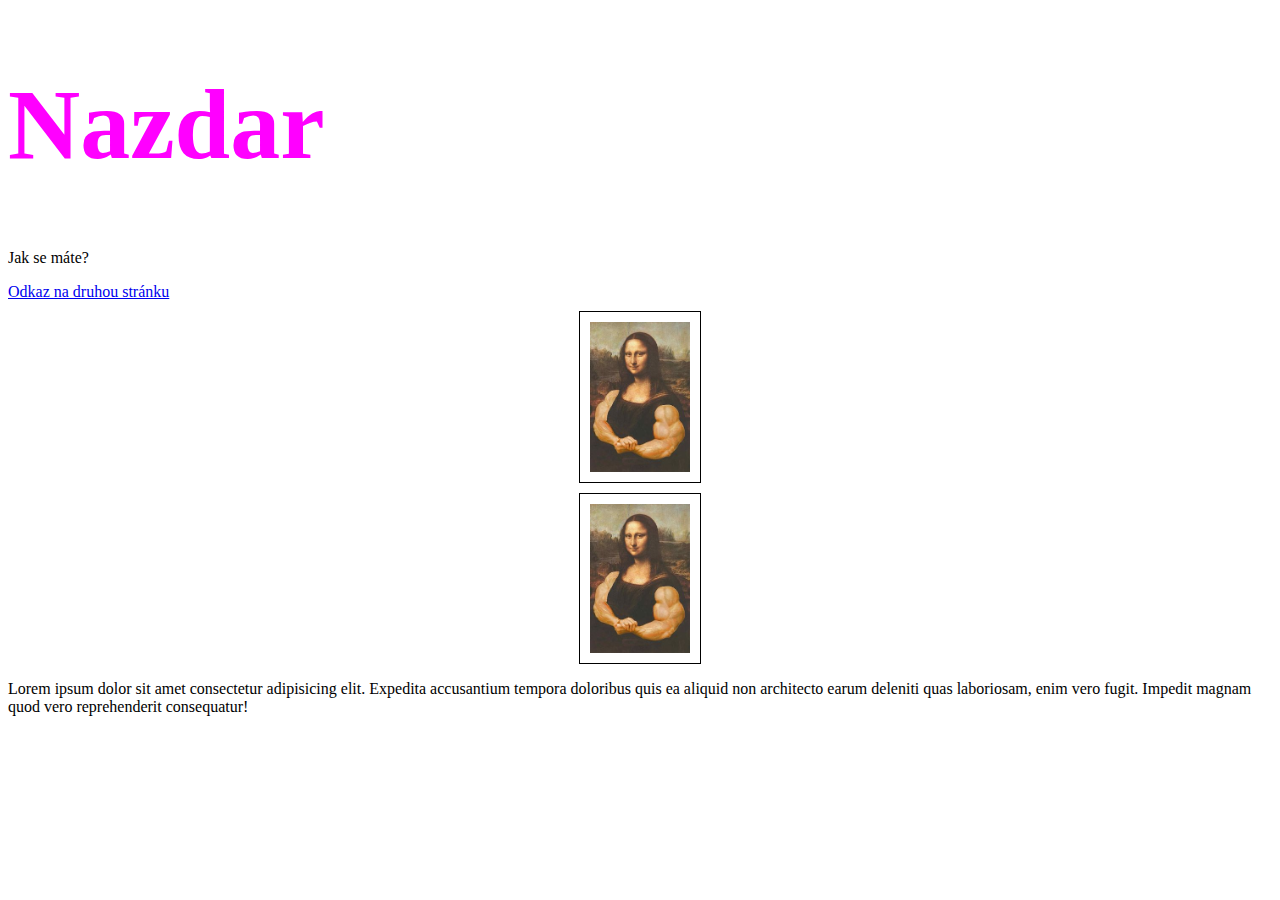
<file: WebPageSet_1/index.html>
<!DOCTYPE html>
<html lang="en">
<head>
    <meta charset="UTF-8">
    <meta content="IE=edge" http-equiv="X-UA-Compatible">
    <meta content="width=device-width, initial-scale=1.0" name="viewport">
    <title>HTML learning</title>

    <link href="index.css" rel="stylesheet">

    <script>
        // alert("Reloaded")
    </script>
</head>
<body>
<h1>Nazdar</h1>

<p>Jak se máte?</p>

<a href="dva.html">Odkaz na druhou stránku</a>

<img alt="mona hlíza" src="mona_hliza.jpg">
<img alt="mona hlíza" src="mona_hliza.jpg">


<p>Lorem ipsum dolor sit amet consectetur adipisicing elit. Expedita accusantium tempora doloribus quis ea aliquid non
    architecto earum deleniti quas laboriosam, enim vero fugit. Impedit magnam quod vero reprehenderit consequatur!</p>
</body>
</html>
</file>
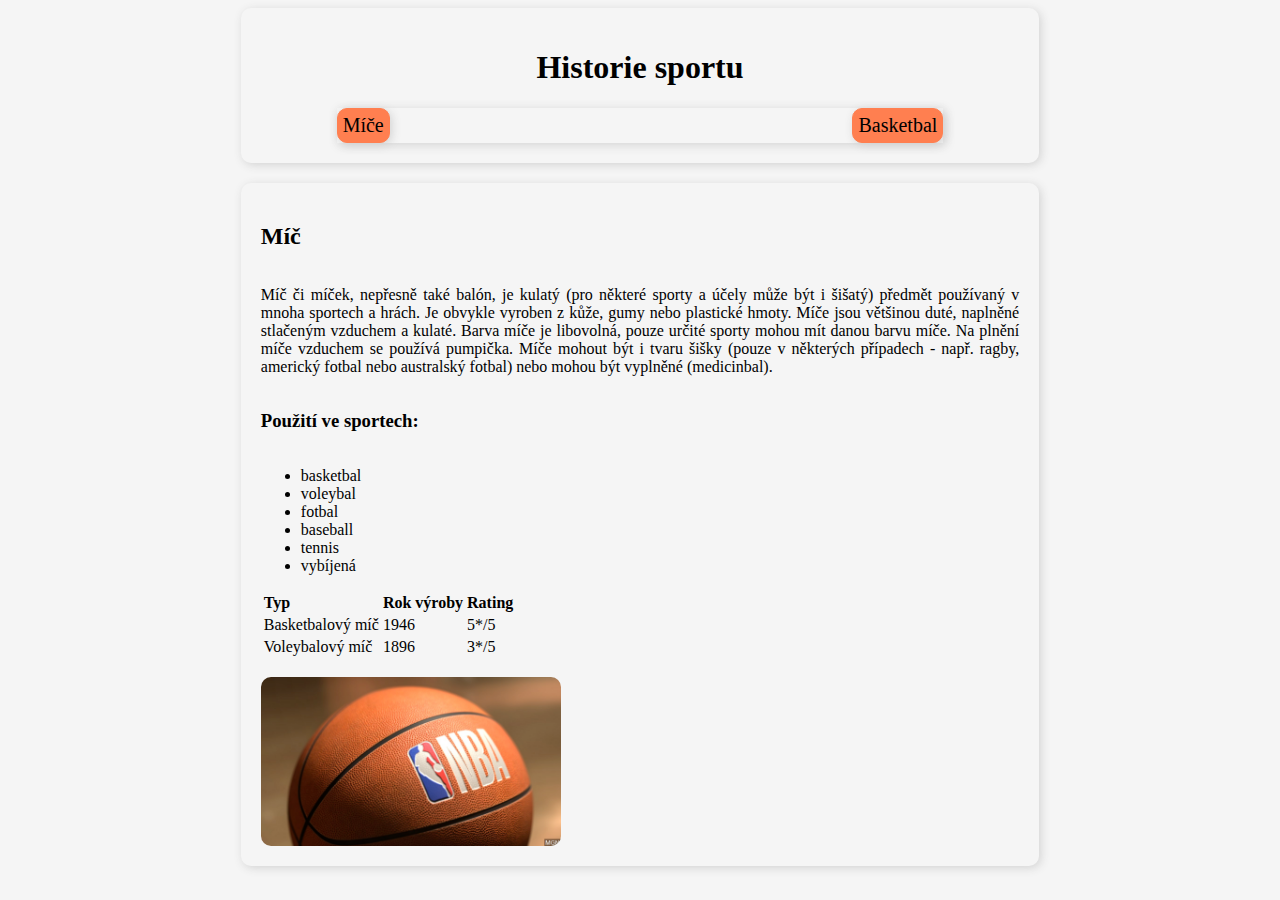
<file: WebPageSet_2/index.html>
<!DOCTYPE html>
<html lang="en">
<head>
    <meta charset="UTF-8">
    <title>WebPageSet_2</title>
    <link rel="stylesheet" href="css/style.css">
</head>
<body>

<div class="navSection">
    <h1>Historie sportu</h1>
    <div class="nav">
        <a href="index.html">Míče</a>
        <a href="druhy.html">Basketbal</a>
    </div>
</div>

<div class="section">
    <h2>Míč</h2>
    <p>
        Míč či míček, nepřesně také balón, je kulatý (pro některé sporty a účely může být i šišatý) předmět používaný v
        mnoha
        sportech a hrách. Je obvykle vyroben z kůže, gumy nebo plastické hmoty. Míče jsou většinou duté, naplněné
        stlačeným
        vzduchem a kulaté. Barva míče je libovolná, pouze určité sporty mohou mít danou barvu míče. Na plnění míče
        vzduchem
        se používá pumpička. Míče mohout být i tvaru šišky (pouze v některých případech - např. ragby, americký fotbal
        nebo
        australský fotbal) nebo mohou být vyplněné (medicinbal).
    </p>

    <h3>Použití ve sportech:</h3>
    <ul>
        <li>basketbal</li>
        <li>voleybal</li>
        <li>fotbal</li>
        <li>baseball</li>
        <li>tennis</li>
        <li>vybíjená</li>
    </ul>

    <table>
        <tr>
            <th>Typ</th>
            <th>Rok výroby</th>
            <th>Rating</th>
        </tr>
        <tr>
            <td>Basketbalový míč</td>
            <td>1946</td>
            <td>5*/5</td>
        </tr>
        <tr>
            <td>Voleybalový míč</td>
            <td>1896</td>
            <td>3*/5</td>
        </tr>
    </table>

    <br>

    <img src="img/img.png" alt="míč na basketbal">
</div>


</body>
</html>
</file>
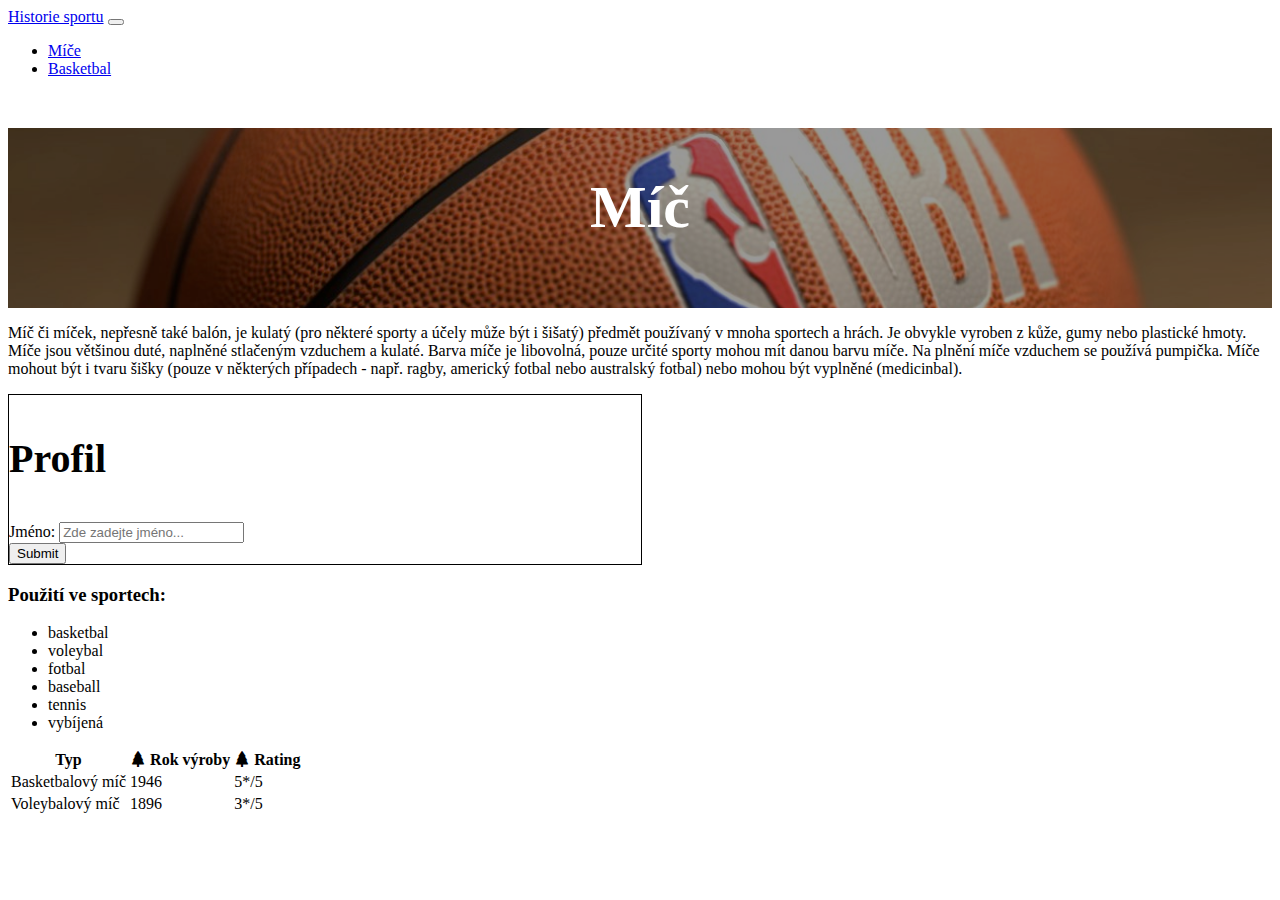
<file: WebPageSet_3/index.html>
<!DOCTYPE html>
<html lang="en">
<head>
    <meta charset="UTF-8">
    <title>Historie sportu - Míč</title>
    <meta name="viewport" content="width=device-width, initial-scale=1">
    <meta name="theme-color" content="#FF5E00">
    <!-- CSS only -->
    <link href="https://cdn.jsdelivr.net/npm/bootstrap@5.2.2/dist/css/bootstrap.min.css" rel="stylesheet"
          integrity="sha384-Zenh87qX5JnK2Jl0vWa8Ck2rdkQ2Bzep5IDxbcnCeuOxjzrPF/et3URy9Bv1WTRi" crossorigin="anonymous">
    <link href="./css/style.css" rel="stylesheet">
    <!-- JavaScript Bundle with Popper -->
    <script src="https://cdn.jsdelivr.net/npm/bootstrap@5.2.2/dist/js/bootstrap.bundle.min.js"
            integrity="sha384-OERcA2EqjJCMA+/3y+gxIOqMEjwtxJY7qPCqsdltbNJuaOe923+mo//f6V8Qbsw3"
            crossorigin="anonymous"></script>

    <link rel="stylesheet" href="https://cdn.jsdelivr.net/npm/bootstrap-icons@1.10.2/font/bootstrap-icons.css">
</head>
<body>

<nav class="navbar navbar-expand-lg bg-light">
    <div class="container-fluid">
        <a class="navbar-brand" href="#">Historie sportu</a>
        <button class="navbar-toggler" type="button" data-bs-toggle="collapse" data-bs-target="#navbarNav"
                aria-controls="navbarNav" aria-expanded="false" aria-label="Toggle navigation">
            <span class="navbar-toggler-icon"></span>
        </button>
        <div class="collapse navbar-collapse" id="navbarNav">
            <ul class="navbar-nav">
                <li class="nav-item">
                    <a class="nav-link active" aria-current="page" href="index.html">Míče</a>
                </li>
                <li class="nav-item">
                    <a class="nav-link" href="druhy.html">Basketbal</a>
                </li>
            </ul>
        </div>
    </div>
</nav>

<div class="container-fluid ball-img hero-img">
    <div class="overcast">
        <div class="container full-sized">
            <h2>Míč</h2>
        </div>
    </div>
</div>

<div class="container mt-4">
    <p>
        Míč či míček, nepřesně také balón, je kulatý (pro některé sporty a účely může být i šišatý) předmět používaný v
        mnoha
        sportech a hrách. Je obvykle vyroben z kůže, gumy nebo plastické hmoty. Míče jsou většinou duté, naplněné
        stlačeným
        vzduchem a kulaté. Barva míče je libovolná, pouze určité sporty mohou mít danou barvu míče. Na plnění míče
        vzduchem
        se používá pumpička. Míče mohout být i tvaru šišky (pouze v některých případech - např. ragby, americký fotbal
        nebo
        australský fotbal) nebo mohou být vyplněné (medicinbal).
    </p>

    <div class="p-4 rounded mt-5 mb-5" style="border: 1px solid black; width: 50%;">
        <h3 class="text-dark" style="font-size: 40px;">Profil</h3>
        <form action="">
            <div class="m-2">
                <label for="exampleFormControlInput1" class="form-label ms-1">Jméno:</label>
                <input name="username" type="text" class="form-control" id="exampleFormControlInput1" placeholder="Zde zadejte jméno...">
            </div>
            <input class="btn btn-dark m-2 mb-2" type="submit">
        </form>
    </div>

    <h3>Použití ve sportech:</h3>
    <ul class="mb-4">
        <li>basketbal</li>
        <li>voleybal</li>
        <li>fotbal</li>
        <li>baseball</li>
        <li>tennis</li>
        <li>vybíjená</li>
    </ul>

    <table class="table table-striped">
        <tr>
            <th>Typ</th>
            <th>
                <i class="bi bi-tree-fill"></i>
                Rok výroby
            </th>
            <th>
                <i class="bi bi-tree-fill"></i>
                Rating
            </th>
        </tr>
        <tr>
            <td>Basketbalový míč</td>
            <td>1946</td>
            <td>5*/5</td>
        </tr>
        <tr>
            <td>Voleybalový míč</td>
            <td>1896</td>
            <td>3*/5</td>
        </tr>
    </table>

    <br>
</div>


</body>
</html>
</file>
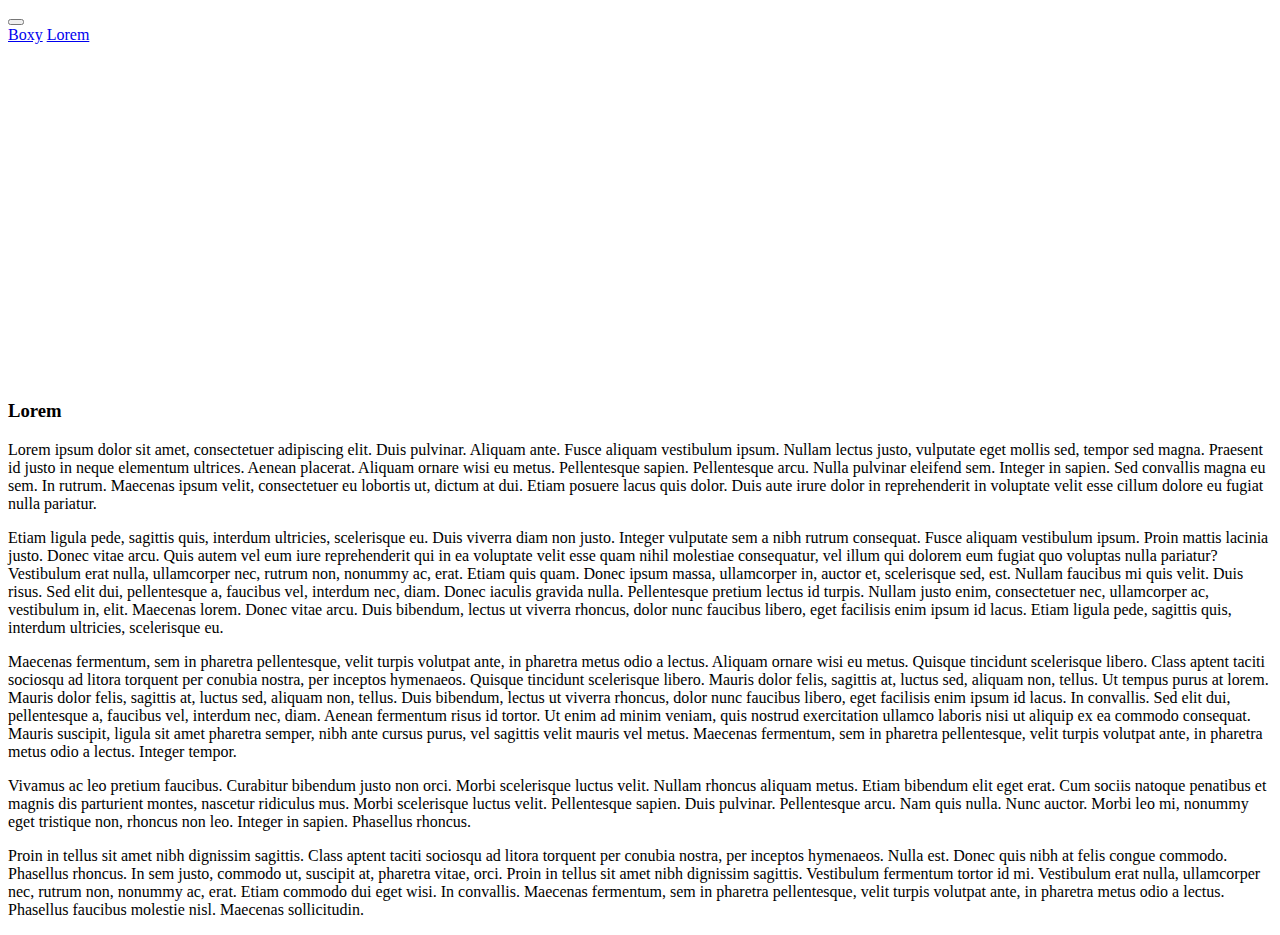
<file: WebPageSet_4_Exam/index.html>
<!DOCTYPE html>
<html lang="en">
<head>
    <meta charset="UTF-8">
    <meta name="description"
          content="Toto je moje písemka z webových aplikací, kde budu psát HTML5 stránku pomocí CSS frameworku Bootstrap.">
    <title>Exam</title>
    <link href="https://cdn.jsdelivr.net/npm/bootstrap@5.2.2/dist/css/bootstrap.min.css" rel="stylesheet"
          integrity="sha384-Zenh87qX5JnK2Jl0vWa8Ck2rdkQ2Bzep5IDxbcnCeuOxjzrPF/et3URy9Bv1WTRi" crossorigin="anonymous">
    <link href="./css/css.css" rel="stylesheet">
    <script src="https://cdn.jsdelivr.net/npm/bootstrap@5.2.2/dist/js/bootstrap.bundle.min.js"
            integrity="sha384-OERcA2EqjJCMA+/3y+gxIOqMEjwtxJY7qPCqsdltbNJuaOe923+mo//f6V8Qbsw3"
            crossorigin="anonymous"></script>
    <link rel="stylesheet" href="https://cdn.jsdelivr.net/npm/bootstrap-icons@1.10.2/font/bootstrap-icons.css">
</head>
<body>

<nav class="navbar navbar-expand-lg bg-light">
    <div class="container-fluid justify-content-end">
        <button class="navbar-toggler" type="button" data-bs-toggle="collapse" data-bs-target="#navbarNavAltMarkup"
                aria-controls="navbarNavAltMarkup" aria-expanded="false" aria-label="Toggle navigation">
            <span class="navbar-toggler-icon"></span>
        </button>
        <div class="collapse navbar-collapse justify-content-end" id="navbarNavAltMarkup">
            <div class="navbar-nav">
                <a class="nav-link active" aria-current="page" href="#">Boxy</a>
                <a class="nav-link" href="#">Lorem</a>
            </div>
        </div>
    </div>
</nav>

<div class="w-100 bg-primary d-flex justify-content-center align-items-center hero-img">
    <h1>
        Jakub Švéda
    </h1>
</div>

<div class="container-fluid mt-5">
    <!--
    <table class="table">
        <tr class="row">
            <td class="bg-success d-flex justify-content-center align-items-center w-50">
                <h2>
                    Zelená
                </h2>
            </td>
            <td class="bg-warning d-flex justify-content-center align-items-center w-50">
                <h2>
                    Orange
                </h2>
            </td>
        </tr>
    </table>
    -->

    <ul class="container w-100 custom-list">
        <li class="bg-success d-flex justify-content-center align-items-center">
            Zelená
        </li>
        <li class="bg-warning d-flex justify-content-center align-items-center">
            Orange
        </li>
    </ul>

    <div class="container">
        <h3>
            Lorem
        </h3>
        <p>Lorem ipsum dolor sit amet, consectetuer adipiscing elit. Duis pulvinar. Aliquam ante. Fusce aliquam
            vestibulum ipsum. Nullam lectus justo, vulputate eget mollis sed, tempor sed magna. Praesent id justo in
            neque elementum ultrices. Aenean placerat. Aliquam ornare wisi eu metus. Pellentesque sapien. Pellentesque
            arcu. Nulla pulvinar eleifend sem. Integer in sapien. Sed convallis magna eu sem. In rutrum. Maecenas ipsum
            velit, consectetuer eu lobortis ut, dictum at dui. Etiam posuere lacus quis dolor. Duis aute irure dolor in
            reprehenderit in voluptate velit esse cillum dolore eu fugiat nulla pariatur.</p>

        <p>Etiam ligula pede, sagittis quis, interdum ultricies, scelerisque eu. Duis viverra diam non justo. Integer
            vulputate sem a nibh rutrum consequat. Fusce aliquam vestibulum ipsum. Proin mattis lacinia justo. Donec
            vitae arcu. Quis autem vel eum iure reprehenderit qui in ea voluptate velit esse quam nihil molestiae
            consequatur, vel illum qui dolorem eum fugiat quo voluptas nulla pariatur? Vestibulum erat nulla,
            ullamcorper nec, rutrum non, nonummy ac, erat. Etiam quis quam. Donec ipsum massa, ullamcorper in, auctor
            et, scelerisque sed, est. Nullam faucibus mi quis velit. Duis risus. Sed elit dui, pellentesque a, faucibus
            vel, interdum nec, diam. Donec iaculis gravida nulla. Pellentesque pretium lectus id turpis. Nullam justo
            enim, consectetuer nec, ullamcorper ac, vestibulum in, elit. Maecenas lorem. Donec vitae arcu. Duis
            bibendum, lectus ut viverra rhoncus, dolor nunc faucibus libero, eget facilisis enim ipsum id lacus. Etiam
            ligula pede, sagittis quis, interdum ultricies, scelerisque eu.</p>

        <p>Maecenas fermentum, sem in pharetra pellentesque, velit turpis volutpat ante, in pharetra metus odio a
            lectus. Aliquam ornare wisi eu metus. Quisque tincidunt scelerisque libero. Class aptent taciti sociosqu ad
            litora torquent per conubia nostra, per inceptos hymenaeos. Quisque tincidunt scelerisque libero. Mauris
            dolor felis, sagittis at, luctus sed, aliquam non, tellus. Ut tempus purus at lorem. Mauris dolor felis,
            sagittis at, luctus sed, aliquam non, tellus. Duis bibendum, lectus ut viverra rhoncus, dolor nunc faucibus
            libero, eget facilisis enim ipsum id lacus. In convallis. Sed elit dui, pellentesque a, faucibus vel,
            interdum nec, diam. Aenean fermentum risus id tortor. Ut enim ad minim veniam, quis nostrud exercitation
            ullamco laboris nisi ut aliquip ex ea commodo consequat. Mauris suscipit, ligula sit amet pharetra semper,
            nibh ante cursus purus, vel sagittis velit mauris vel metus. Maecenas fermentum, sem in pharetra
            pellentesque, velit turpis volutpat ante, in pharetra metus odio a lectus. Integer tempor.</p>

        <p>Vivamus ac leo pretium faucibus. Curabitur bibendum justo non orci. Morbi scelerisque luctus velit. Nullam
            rhoncus aliquam metus. Etiam bibendum elit eget erat. Cum sociis natoque penatibus et magnis dis parturient
            montes, nascetur ridiculus mus. Morbi scelerisque luctus velit. Pellentesque sapien. Duis pulvinar.
            Pellentesque arcu. Nam quis nulla. Nunc auctor. Morbi leo mi, nonummy eget tristique non, rhoncus non leo.
            Integer in sapien. Phasellus rhoncus.</p>

        <p>Proin in tellus sit amet nibh dignissim sagittis. Class aptent taciti sociosqu ad litora torquent per conubia
            nostra, per inceptos hymenaeos. Nulla est. Donec quis nibh at felis congue commodo. Phasellus rhoncus. In
            sem justo, commodo ut, suscipit at, pharetra vitae, orci. Proin in tellus sit amet nibh dignissim sagittis.
            Vestibulum fermentum tortor id mi. Vestibulum erat nulla, ullamcorper nec, rutrum non, nonummy ac, erat.
            Etiam commodo dui eget wisi. In convallis. Maecenas fermentum, sem in pharetra pellentesque, velit turpis
            volutpat ante, in pharetra metus odio a lectus. Phasellus faucibus molestie nisl. Maecenas sollicitudin.</p>
    </div>
</div>

</body>
</html>
</file>
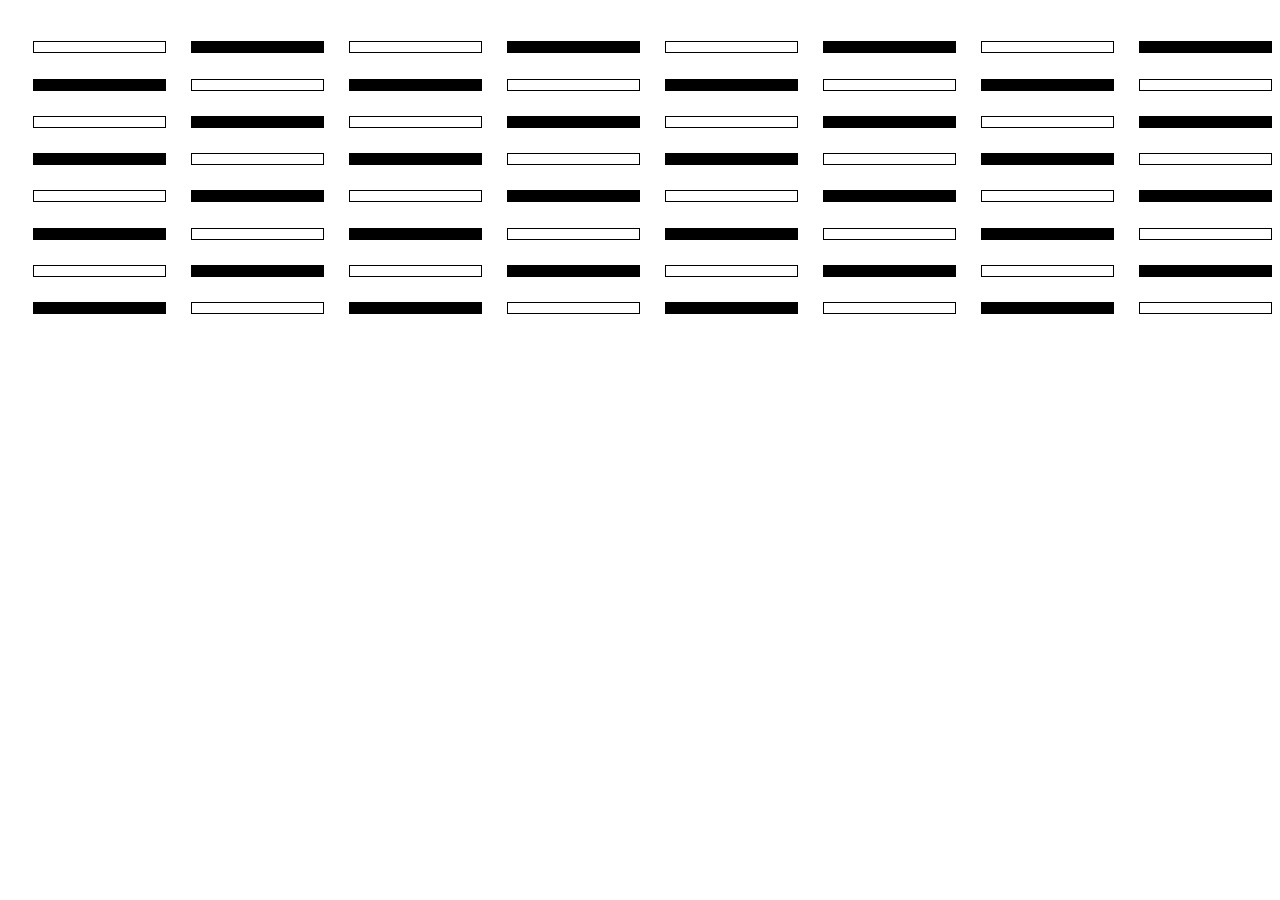
<file: Hw_chessboard/chessboard.html>
<!DOCTYPE html>
<html lang="cs">
<head>
    <meta charset="UTF-8">
    <title>Chessboard</title>
</head>
<body>
    <p id="c" style="display:flex;flex-wrap:wrap;"></p>
    <script>
        d=document
        a=true
        for (i=0; i<64; i++) {
            if (i%8!==0) a=!a
            r=d.createElement('p')
            r.style.cssText+='display: inline-block;margin: 2% 0 0 2%;flex-grow: 1;height: 10px;width: calc(100%/9 - 11px);border: 1px solid black;background-color:' + (a?'white;':'black;')
            d.getElementById('c').appendChild(r)
        }
    </script>
</body>
</html>
</file>
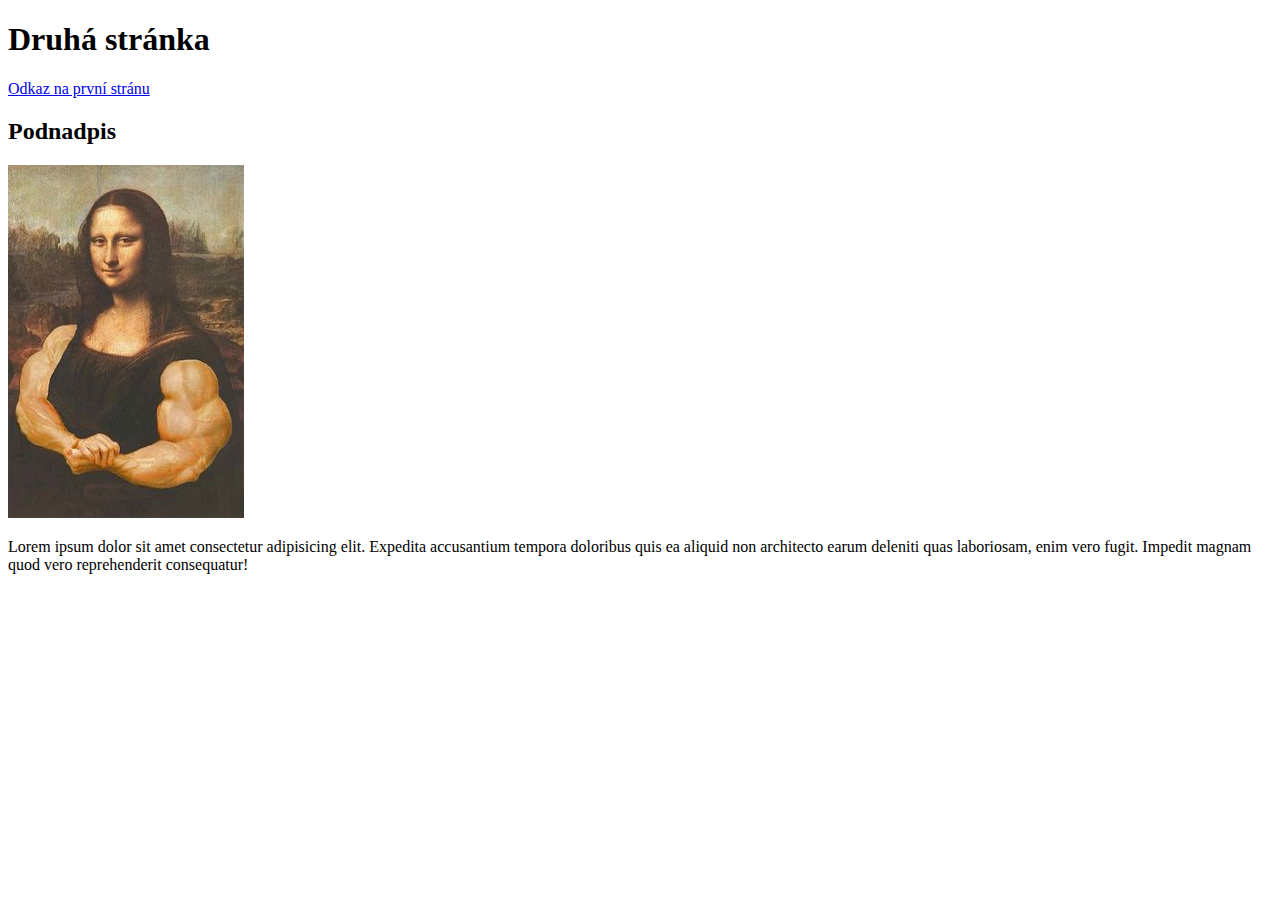
<file: WebPageSet_1/dva.html>
<!DOCTYPE html>
<html lang="en">
<head>
    <meta charset="UTF-8">
    <meta http-equiv="X-UA-Compatible" content="IE=edge">
    <meta name="viewport" content="width=, initial-scale=1.0">
    <title>Document</title>
</head>
<body>
    <h1>Druhá stránka</h1>
    <a href="index.html">Odkaz na první stránu</a>
    <h2>Podnadpis</h2>
    <img src="mona_hliza.jpg" alt="mona hlíza">


    <p>Lorem ipsum dolor sit amet consectetur adipisicing elit. Expedita accusantium tempora doloribus quis ea aliquid non architecto earum deleniti quas laboriosam, enim vero fugit. Impedit magnam quod vero reprehenderit consequatur!</p>
</body>
</html>
</file>
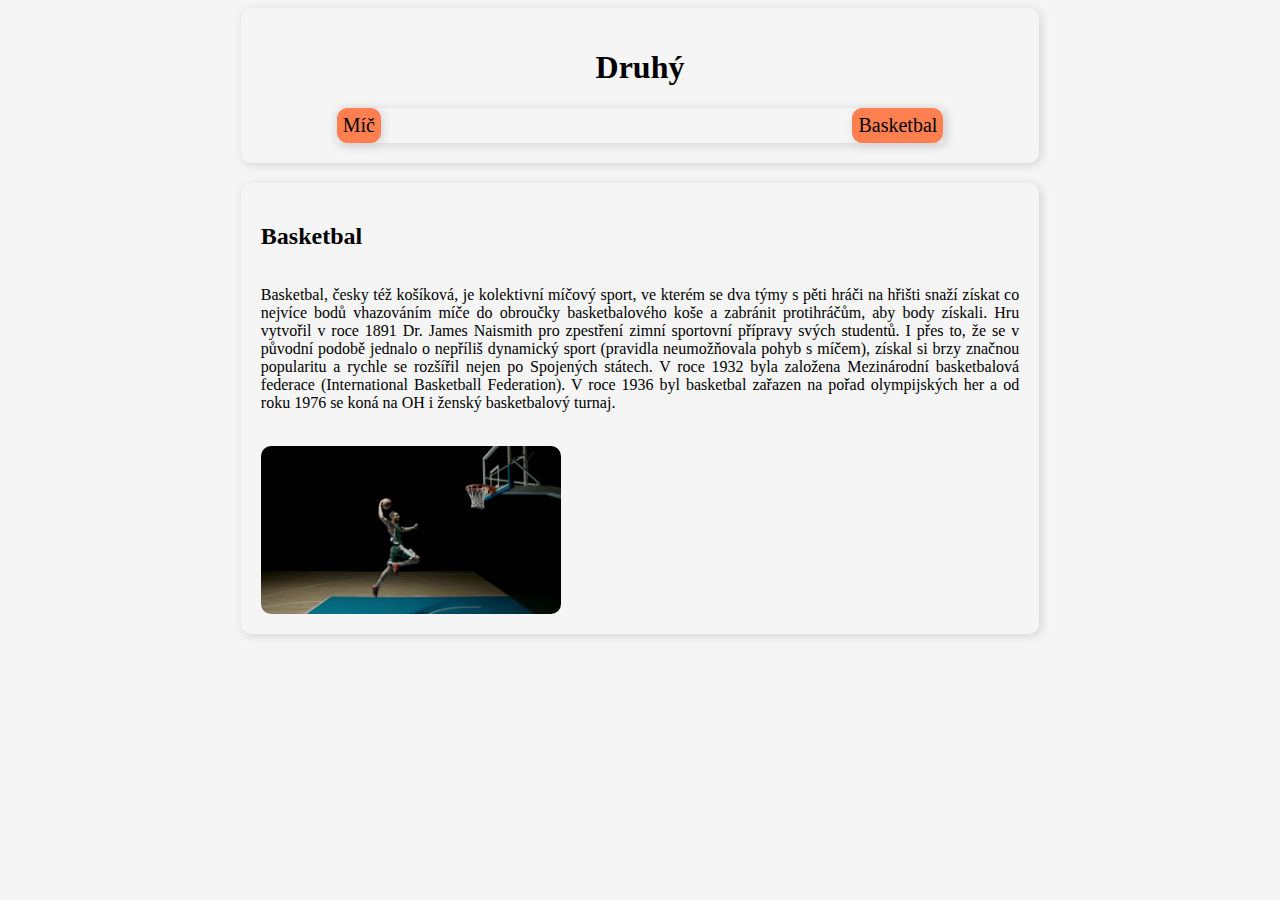
<file: WebPageSet_2/druhy.html>
<!DOCTYPE html>
<html lang="en">
<head>
    <meta charset="UTF-8">
    <title>Title</title>
    <link rel="stylesheet" href="css/style.css">
</head>
<body>

<div class="navSection">
    <h1>Druhý</h1>
    <div class="nav">
        <a href="index.html">Míč</a>
        <a href="druhy.html">Basketbal</a>
    </div>
</div>

<div class="section">
    <h2>Basketbal</h2>
    <p>
        Basketbal, česky též košíková, je kolektivní míčový sport, ve kterém se dva týmy s pěti hráči na hřišti snaží získat
        co nejvíce bodů vhazováním míče do obroučky basketbalového koše a zabránit protihráčům, aby body získali. Hru
        vytvořil v roce 1891 Dr. James Naismith pro zpestření zimní sportovní přípravy svých studentů. I přes to, že se
        v původní podobě jednalo o nepříliš dynamický sport (pravidla neumožňovala pohyb s míčem), získal si brzy značnou
        popularitu a rychle se rozšířil nejen po Spojených státech. V roce 1932 byla založena Mezinárodní basketbalová
        federace (International Basketball Federation). V roce 1936 byl basketbal zařazen na pořad olympijských her a od
        roku 1976 se koná na OH i ženský basketbalový turnaj.
    </p>

    <br>
    <img src="img/uni.jpg" alt="basketbalista, který se ve vzduchu a snaží se udělat smeč">
</div>



</body>
</html>
</file>
<file: WebPageSet_1/index.css>
img {
    width: 100px;
    border: solid 1px black;
    padding: 10px;
    display: block;
    margin: 10px auto;
}

h1 {
    font-size: 100px;
    color: #FF00FF;
}

body {
    
}
</file>
<file: WebPageSet_2/css/style.css>
img {
    width: 300px;
}

body {
    display: flex;
    flex-direction: column;
    align-items: center;
    justify-content: center;
    background-color: whitesmoke;
}

.nav {
    width: 80%;
    display: flex;
    flex-direction: row;
    justify-content: space-between;
    align-items: center;
    box-shadow: 2px 2px 10px lightgrey;
}

.section {
    width: 60%;
    display: flex;
    flex-direction: column;
    justify-content: center;
    align-items: flex-start;
    padding: 20px;
    margin-bottom: 20px;
    border-radius: 10px;
    box-shadow: 2px 2px 10px lightgrey;
    text-align: justify;
}

.navSection {
    width: 60%;
    display: flex;
    flex-direction: column;
    justify-content: center;
    align-items: center;
    padding: 20px;
    margin-bottom: 20px;
    border-radius: 10px;
    box-shadow: 2px 2px 10px lightgrey;
}

a {
    text-decoration: none;
    border: 0.25px solid coral;
    background-color: coral;
    border-radius: 10px;
    color: black;
    padding: 5px;
    font-size: 20px;
    box-shadow: 2px 2px 10px lightgrey;
}

a:hover {
    box-shadow: 2px 2px 10px grey;
}

img {
    border-radius: 10px;
}
</file>
<file: WebPageSet_3/css/style.css>
.basketball-img {
    background-image: url("../img/uni.jpg");
}

.ball-img {
    background-image: url("../img/img.png");
}

.hero-img {
    padding: 0;
    height: 20vh;
    background-position: 50% 50%;
    background-size: cover;
}

.overcast {
    width: 100%;
    height: 100%;
    background-color: rgba(0,0,0,0.4);
}

h2 {
    color: white;
    font-size: 60px;
    padding-top: 5vh;
}

.full-sized {
    text-align: center;
}
</file>
<file: WebPageSet_4_Exam/css/css.css>
.hero-img {
    height: 200px;
}

h1 {
    color: white;
}
h2 {
    color: white;
}

.custom-list {
    display: flex;
    flex-direction: row;
    justify-content: center;
    align-items: center;
    list-style-type: none;
}

li {
    color: white;
    width: 50%;
    height: 100px;
}

@media screen and (max-width: 500px) {
    .custom-list {
        flex-direction: column;
    }

    li {
        width: 100%;
    }
}
</file>
